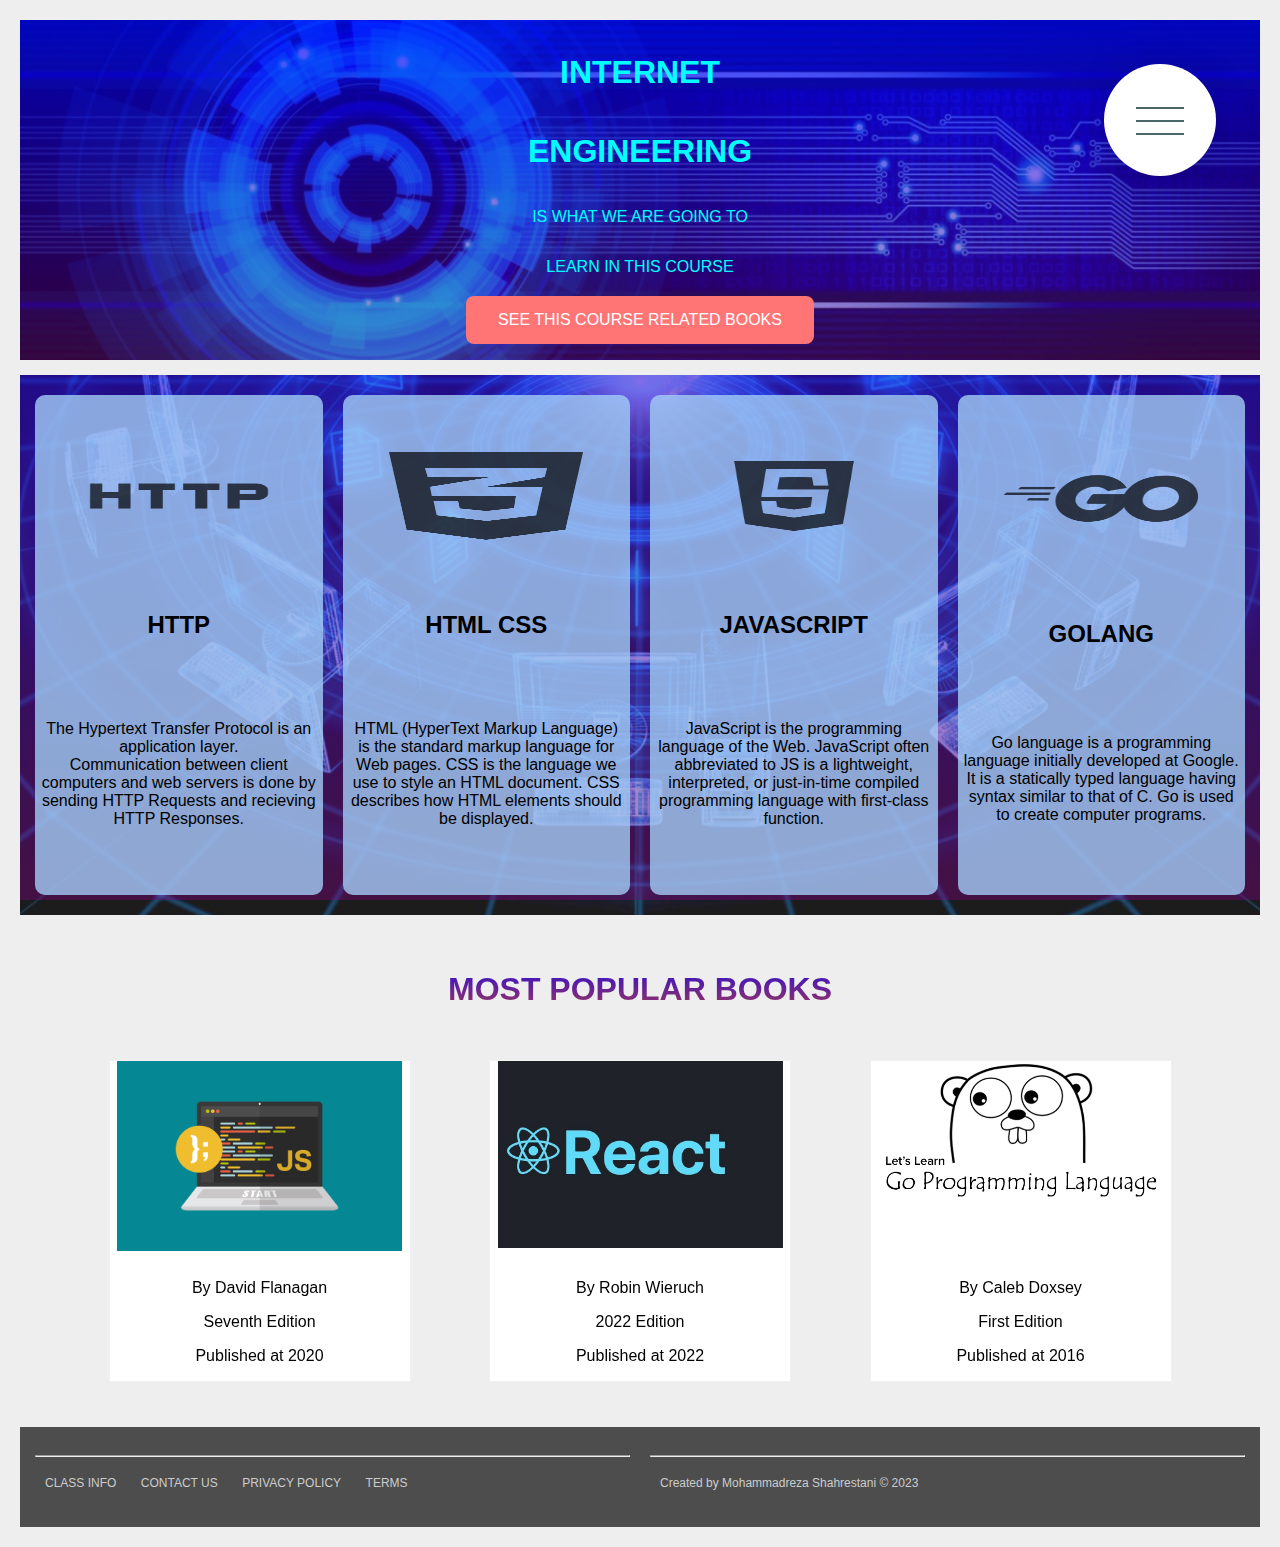
<file: index.html>
<!DOCTYPE html>
<html>
  <head>
    <title>internet engineering</title>
    <link href="styles.css" rel="stylesheet" type="text/css"/>
    <link rel="icon" type="image/jpg" href="./images/favicon.png">
  </head>
  <body>
    <div class="navigation">
      <input type="checkbox" class="navigation__checkbox" id="nav-toggle">
      <label for="nav-toggle" class="navigation__button">
        <span class="navigation__icon" aria-label="toggle navigation menu"></span>
      </label>
      <div class="navigation__background"></div>

      <nav class="navigation__nav" role="navigation">
        <ul class="navigation__list">
          <li class="navigation__item">
              <a href="#start-section" class="navigation__link"><span>01</span>START</a>
          </li> 
          <li class="navigation__item">
            <a href="#lectures-section" class="navigation__link"><span>02</span>COURSE LECTURES</a>
          </li>
          <li class="navigation__item">
            <a href="#books-section" class="navigation__link"><span>03</span>RELATED BOOKS</a>
          </li>
        </ul>
      </nav>
    </div>
    <div class="context">
      <div class="section set-background" id="start-section">
        <h1 class="slide-in">INTERNET</h1>
        <h1 class="slide-in">ENGINEERING</h1>
        <p class="slide-in">IS WHAT WE ARE GOING TO</p>
        <P class="slide-in">LEARN IN THIS COURSE</P>
        <button class="slide-in button" onclick="window.location.href='#books-section';">SEE THIS COURSE RELATED BOOKS</button>
      </div>
      <div class="section set-background-2" id="lectures-section">
        <div class="forth lecture-card">
          <img src="./images/http_icon.png" alt="HTTP"/>
          <h2>HTTP</h2>
          <p>The Hypertext Transfer Protocol is an application layer.<br>Communication between client computers and web servers is done by sending HTTP Requests and recieving HTTP Responses.</p>
        </div>
        <div class="forth lecture-card">
          <img src="./images/css_icon.png" alt="HTML CSS" />
          <h2>HTML CSS</h2>
          <p>HTML (HyperText Markup Language) is the standard markup language for Web pages. CSS is the language we use to style an HTML document. CSS describes how HTML elements should be displayed.</p>
        </div>
        <div class="forth lecture-card">
          <img src="./images/js_icon.png" alt="JAVASCRIPT"/>
          <h2>JAVASCRIPT</h2>
          <p>JavaScript is the programming language of the Web. JavaScript often abbreviated to JS is a lightweight, interpreted, or just-in-time compiled programming language with first-class function.</p>
        </div>
        <div class="forth lecture-card">
          <img src="./images/go_icon.png" alt="GOLANG"/>
          <h2>GOLANG</h2>
          <p>Go language is a programming language initially developed at Google. It is a statically typed language having syntax similar to that of C. Go is used to create computer programs.</p>
        </div>
      </div>
      <div class="section" id="books-section">
        <div class="books-section-title"><h1>MOST POPULAR BOOKS</h1></div>
        <div class="card-container">
          <div class="flip-card third">
            <div class="flip-card-inner">
              <div class="flip-card-front">
                <img src="./images/Book1-2.png" alt="Avatar" style="width:95%;min-height:150px;">
                <div>
                  <p>By David Flanagan</p>
                  <p>Seventh Edition</p>
                  <p>Published at 2020</p>
                </div>
              </div>
              <div class="flip-card-back">
                <h1>JavaScript: The Definitive Guide</h1>
                <h2>Price: $25.12</h2>
                <label for="modal1" class="button">Buy</label>
              </div>
            </div>
          </div>
          <div class="flip-card third">
            <div class="flip-card-inner">
              <div class="flip-card-front">
                <img src="./images/Book2-2.jpg" alt="Avatar" style="width:95%;min-height:150px;">
                <div>
                  <p>By Robin Wieruch</p>
                  <p>2022 Edition</p>
                  <p>Published at 2022</p>
                </div>
              </div>
              <div class="flip-card-back">
                <h1>The Road to React</h1>
                <h2>Price: $25.12</h2>
                <label for="modal2" class="button">Buy</label>
              </div>
            </div>
          </div>
          <div class="flip-card third">
            <div class="flip-card-inner">
              <div class="flip-card-front">
                <img src="./images/Book3-2.png" alt="Avatar" style="width:95%;min-height:150px;">
                <div>
                  <p>By Caleb Doxsey</p>
                  <p>First Edition</p>
                  <p>Published at 2016</p>
                </div>
              </div>
              <div class="flip-card-back">
                <h1>Introducing Go</h1>
                <h2>Price: $15.88</h2>
                <label for="modal3" class="button">Buy</label>
              </div>
            </div>
          </div>
        </div>
        <div style="margin: 0;">
          <input type="checkbox" id="modal1">
          <label for="modal1" class="modal-background"></label>
          <div class="modal">
            <div class="modal-header">
              <h3>JavaScript: The Definitive Guide</h3>
              <label for="modal1">
                <img src="[data-uri]" width="16" height="16" alt="">
              </label>
            </div>
            <div class="modal-content">
              <img src="./images/Book1-1.jpg" alt="js" style="max-width: 300px;"/>
              <div class="detail-card">
                <h2>start reading now</h2>
                <h3>JavaScript: The Definitive Guide</h3>
                <p>
                  This book is for programmers who want to learn JavaScript and for web developers who want to take their understanding and mastery to the next level. It begins by explaining the JavaScript language itself, in detail, from the bottom up. It then builds on that foundation to cover the web platform and Node.js.
                </p>
                <button class="button" onclick="window.location.href='https://www.amazon.com/gp/product/1491952024/';">Buy Now</button>
              </div>
            </div>
          </div>
        </div>
        <div style="margin: 0;">
          <input type="checkbox" id="modal2">
          <label for="modal2" class="modal-background"></label>
          <div class="modal">
            <div class="modal-header">
              <h3>The Road to React</h3>
              <label for="modal2">
                <img src="[data-uri]" width="16" height="16" alt="">
              </label>
            </div>
            <div class="modal-content">
              <img src="./images/Book2-1.jpg" alt="react" style="max-width: 300px;"/>
              <div class="detail-card">
                <h2>start reading now</h2>
                <h3>The Road to React</h3>
                <p>
                  In "The Road to React" you will learn about all the fundamentals of React.js with Hooks while building a full-blown React application step by step. While you create the React application, every chapter will introduce you to a new React key feature. However, there is more than only the fundamentals: The book dives into related topics (e.g. React with TypeScript, Testing, Performance Optimizations) and advanced feature implementations like client- and server-side searching. At the end of the book, you will have a fully working deployed React application.
                </p>
                <button class="button" onclick="window.location.href='https://www.amazon.com/Road-learn-React-pragmatic-React-js/dp/172004399X/';">Buy Now</button>
              </div>
            </div>
          </div>
        </div>
        <div style="margin: 0;">
          <input type="checkbox" id="modal3">
          <label for="modal3" class="modal-background"></label>
          <div class="modal">
            <div class="modal-header">
              <h3>Introducing Go</h3>
              <label for="modal3">
                <img src="[data-uri]" width="16" height="16" alt="">
              </label>
            </div>
            <div class="modal-content">
              <img src="./images/Book3-1.jpg" alt="go" style="max-width: 300px;"/>
              <div class="detail-card">
                <h2>start reading now</h2>
                <h3>Introducing Go</h3>
                <p>
                  Perfect for beginners familiar with programming basics, this hands-on guide provides an easy introduction to Go, the general-purpose programming language from Google. Author Caleb Doxsey covers the languages core features with step-by-step instructions and exercises in each chapter to help you practice what you learn.
                </p>
                <button class="button" onclick="window.location.href='https://www.amazon.com/dp/1491941952/';">Buy Now</button>
              </div>
            </div>
          </div>
        </div>
      </div>
        
      <div class="section">
        <div class="half">
          <hr>
          <p>
            <a class="links" href="#start-section">CLASS INFO</a>
            <a class="links">CONTACT US</a>
            <a class="links">PRIVACY POLICY</a>
            <a class="links">TERMS</a>
          </p>
        </div>
        <div class="half">
          <hr>
          <p>
            <a class="links" href="https://github.com/m-shahrestani">Created by Mohammadreza Shahrestani © 2023</a>
          </p>
        </div>
      </div>
    </div>
  </body>
</html>
</file>
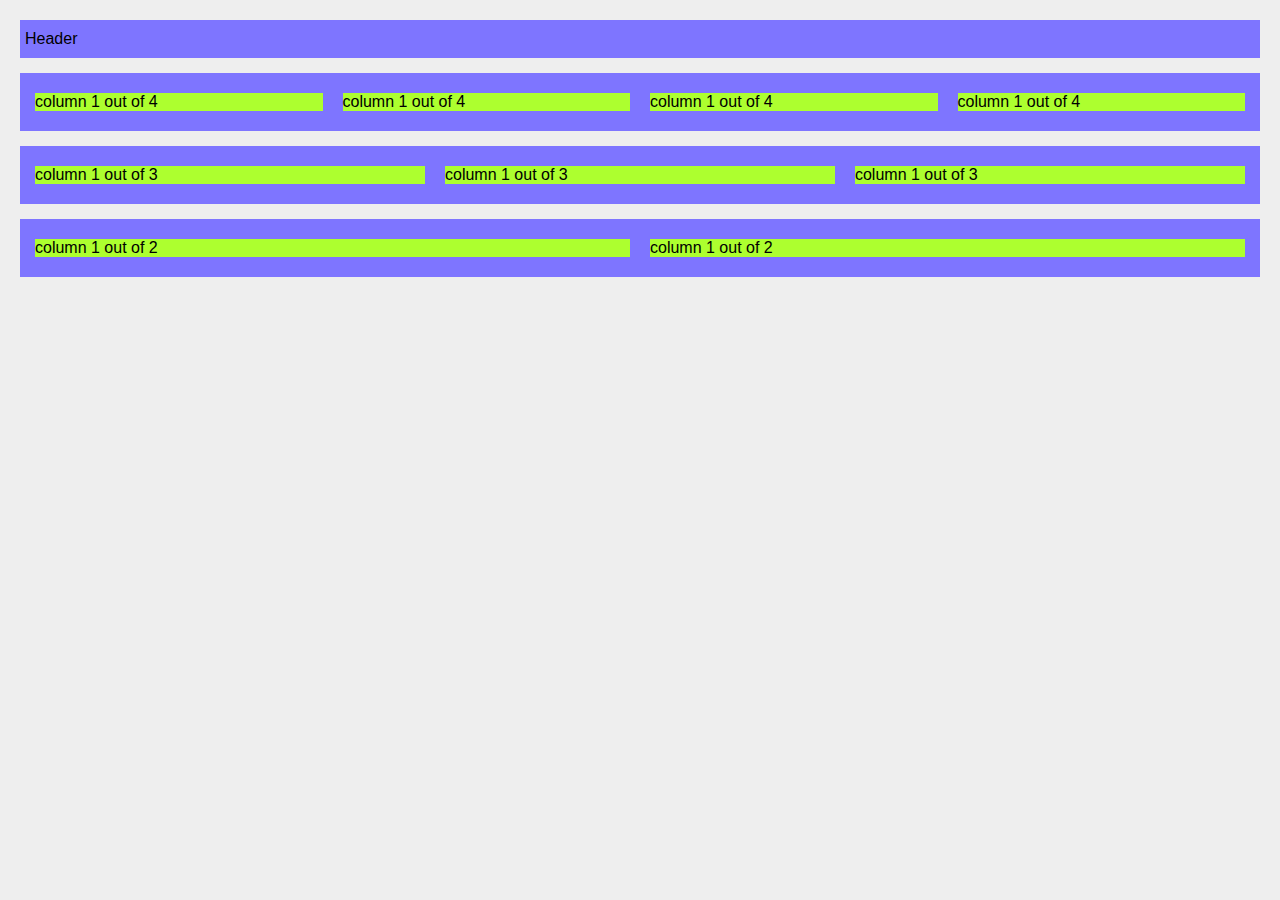
<file: grid-code/index.html>
<!DOCTYPE html>
<html>
  <head>
    <title>internet engineering</title>
    <link href="styles.css" rel="stylesheet" type="text/css"/>
    <link rel="icon" type="image/jpg" href="./images/favicon.png">
  </head>
  <body>
    <div class="section">
      Header
    </div>
    <div class="section">
      <div class="forth">column 1 out of 4</div>
      <div class="forth">column 1 out of 4</div>
      <div class="forth">column 1 out of 4</div>
      <div class="forth">column 1 out of 4</div>
    </div>
    <div class="section">
      <div class="third">column 1 out of 3</div>
      <div class="third">column 1 out of 3</div>
      <div class="third">column 1 out of 3</div>
    </div>
    <div class="section">
      <div class="half">column 1 out of 2</div>
      <div class="half">column 1 out of 2</div>
    </div>
  </body>
</html>
</file>
<file: styles.css>
:root {
    --ml: 20px;
    --mm: 15px;
    --ms: 10px;
    --pl: 20px;
    --pm: 10px;
    --ps: 5px;
}

body{
    font-family: 'Open Sans', sans-serif;
    font-size: 16px;
    background-color: #eee;
    color: #000;
    margin: 0;
    padding: 0;
}

.context {
  height: 100%;
  width: calc(100% - 2 * var(--pl));
  display: flex;
  flex-direction: column;
  align-items: stretch;
  justify-content: space-evenly;
  gap: var(--mm);
  padding: var(--pl);
}

.section{
  display: flex;
  flex-direction: row;
  justify-content: space-evenly;
  align-items: center;
  flex-wrap: nowrap;
  width: calc(100% - var(--ps) * 2);
  padding: var(--pm) var(--ps);
}

.section:nth-of-type(1) {
  flex-direction: column;
  justify-content: center;
}

.section > div {
  /* background-color: greenyellow; */
  margin: var(--ms);
}

.forth {
  width: calc(100% / 4 - var(--ms) * 2);
}

.third {
  width: calc(100% / 3 - var(--ms) * 2);
}

.half {
  width: calc(100% / 2 - var(--ms) * 2);
}

.set-background {
  background:linear-gradient(0deg, rgba(128, 0, 128, 0.4), rgba(0, 0, 255, 0.7)), url("./images/Header.jpg");
  background-position: center;
  background-size: cover;
  background-repeat: no-repeat;

  color: aqua;
  height: 320px;
  line-height: normal;
}

.slide-in {
  animation-duration: 3s;
  animation-name: slideIn;
}

@keyframes slideIn {
  from {
    margin-left: 100%;
    /* width: 100%; */
  }

  to {
    margin-left: 0%;
    /* width: 100%; */
  }
}

.button{
  background-color: rgb(255, 117, 117);
  color: white;
  border: none;
  padding: 15px 32px;
  text-align: center;
  text-decoration: none;
  display: inline-block;
  font-size: 16px;
  margin: 4px 2px;
  cursor: pointer;
  border-radius: 8px;
}

.button:hover{
  background-color:rgb(197, 79, 50)
}

.section:nth-of-type(2) {
  flex-direction: row;
  justify-content: space-evenly;
  align-items: stretch;
}

.set-background-2 {
  background:linear-gradient(0deg, rgba(128, 0, 128, 0.4), rgba(0, 0, 255, 0.7)), url("./images/Background.jpg");
  background-position: center;
  background-size: cover;
  background-repeat: no-repeat;
  background-attachment: fixed;

  height: 520px;
}

.lecture-card {
  display: flex;
  flex-direction: column;
  justify-content: space-evenly;
  align-items: center;
  text-align: center;
  background-color: rgba(162, 205, 245, 0.8);
  padding: var(--ps);
  transition: 500ms linear; 
  border-radius: 10px;
}

.lecture-card:hover {
  background-color: rgba(162, 205, 245, 1);
  transform: scale(1.05);
}

.lecture-card > img {
  width: 70%;
  opacity: 0.7;
  max-height: 100px;
}

/* The flip card container - set the width and height to whatever you want. We have added the border property to demonstrate that the flip itself goes out of the box on hover (remove perspective if you don't want the 3D effect */
.flip-card {
  background-color: transparent;
  width: 300px;
  height: 320px;
  border: 1px solid #f1f1f1;
  perspective: 1000px; /* Remove this if you don't want the 3D effect */
}

/* This container is needed to position the front and back side */
.flip-card-inner {
  position: relative;
  width: 100%;
  height: 100%;
  text-align: center;
  transition: transform 0.8s;
  transform-style: preserve-3d;
}

/* Do an horizontal flip when you move the mouse over the flip box container */
.flip-card:hover .flip-card-inner {
  transform: rotateY(180deg);
}

/* Position the front and back side */
.flip-card-front, .flip-card-back {
  position: absolute;
  width: 100%;
  height: 100%;
  -webkit-backface-visibility: hidden; /* Safari */
  backface-visibility: hidden;
  display: flex;
  flex-direction: column;
  justify-content: space-between;
  align-items: center;
}

/* Style the front side (fallback if image is missing) */
.flip-card-front {
  background-color: #fff;
  color: black;
}

/* Style the back side */
.flip-card-back {
  background-color: dodgerblue;
  color: white;
  transform: rotateY(180deg);
}

.section:nth-of-type(3) {
  flex-direction: column;
  justify-content: center;
  align-items: center;
}

.books-section-title{
  background: -webkit-linear-gradient(blue, rgb(212, 72, 36));
  -webkit-background-clip: text;
  -webkit-text-fill-color: transparent;
  background-clip: text;
}

.books-section-title:hover{
  -webkit-mask-image: linear-gradient(-75deg, rgba(0,0,0,.4) 30%, #000 50%, rgba(0,0,0,.6) 70%);
  -webkit-mask-size: 200%;
  animation: shine 1s infinite;
  mask-image: none;
  mask-size: none;
}

/* effect-shine */
@-webkit-keyframes shine {
  from {
      -webkit-mask-position: 150%;
  }
  to {
      -webkit-mask-position: -50%;
  }
}

.card-container {
  display: flex;
  flex-direction: row;
  justify-content: space-evenly;
  align-items: center;
  flex-wrap: nowrap;
  width: calc(100% - var(--ps) * 2);
  padding: var(--pm) var(--ps);
}

input[type="checkbox"] {
	display:none;
}
input[type="checkbox"]:checked ~ .modal,
input[type="checkbox"]:checked ~ .modal-background {
	display: block;
}
.modal-background {
	width: 100%;
    height: 100%;
    background-color: rgba(0,0,0,0.5);
    position: fixed;
    top: 0;
    left: 0;
    display: none;
    z-index: 9998;
    backdrop-filter: blur(5px);
}
.modal {
    position: fixed;
    top: 0;
    left: 0;
    right: 0;
    bottom: 0;
    margin: auto;
    display: none;	
    width: 90%;
    height: fit-content;
    background-color: #fff;
    box-sizing: border-box;
    z-index: 9999;
}
.modal > p {
	padding: 15px;
    margin: 0;
}
.modal-header {
	background-color: #f9f9f9;
    border-bottom: 1px solid #dddddd;
    box-sizing: border-box;
    height: 50px;
}
.modal-header h3 {
	margin: 0;
    box-sizing: border-box;
    padding-left: 15px;
    line-height: 50px;
    color: #4d4d4d;
    font-size: 16px;
    display: inline-block;
}
.modal-header label {
	box-sizing: border-box;
    border-left: 1px solid #dddddd;
    float: right;
    line-height: 50px;
    padding: 0 15px 0 15px;
    cursor: pointer;
}
.modal-header label:hover img {
	opacity: 0.6;
}

.detail-card {
  padding: var(--pl);
  display: flex;
  flex-direction: column;
  align-items: center;
  justify-content: flex-start;
}

.modal-content {
  display: flex;
  flex-direction: row;
  justify-content: space-evenly;
  align-items: flex-start;
  flex-wrap: nowrap;
  width: 100%;
  height: 100%;
}

.section:nth-of-type(4) {
  flex-direction: row;
  justify-content: space-evenly;
  align-items: center;
  background-color: #4d4d4d;
  color: #ccc;
}

.navigation__checkbox {
    display: none;
}

.navigation__button {
    position: fixed;
    top: 1.5rem;
    right: 1.5rem;
    height: 5rem;
    width: 5rem;
    text-align: center;
    background-color: #fff;
    border-radius: 50%;
    z-index: 300;
    box-shadow: 0 1rem 3rem rgba(0, 0, 0, 0.2);
    cursor: pointer;
}

@media screen  and (min-width: 768px) {
    .navigation__button {
        top: 4rem;
        right: 4rem;
        height: 7rem;
        width: 7rem;
    }
}

.navigation__background {
    position: fixed;
    top: 2rem;
    right: 2rem;
    height: 3rem;
    width: 3rem;
    border-radius: 50%;
    background: #4A676A;
    background-size: cover;
    background-position: center;
    z-index: 100;
    transition: all 800ms cubic-bezier(0.86, 0, 0.07, 1);
}

@media screen and (min-width: 768px) {
    .navigation__background {
        top: 4.5rem;
        right: 4.5rem;
        height: 6rem;
        width: 6rem;
    }
}

.navigation__nav {
    position: fixed;
    top: 0;
    left: 0;
    height: 100vh;
    opacity: 0;
    width: 0;
    visibility: hidden;
    z-index: 200;
    transition: all 800ms cubic-bezier(0.68, -0.55, 0.265, 1.55);
}

.navigation__list {
    /*@include center;*/
    position: absolute;
    top: 50%;
    left: 50%;
    transform: translate(-50%, -50%);
    text-align: center;
    width: 100%;
    list-style: none;
}

.navigation__item {
    margin: 1rem;
}

.navigation__link:link,
.navigation__link:visited {
    display: inline-block;
    padding: 1rem 2rem;
    text-transform: uppercase;
    color: #f4f4f4;
    font-size: 2.4rem;
    text-decoration: none;
    transition: all .2s;
}

@media(min-width: 768px) {
    .navigation__link:link,
    .navigation__link:visited {
        font-size: 3.8rem;
    }
}

.navigation__link span {
    margin-right: 1.5rem;
    display: inline-block;
}

.navigation__link:hover {
    color: #C1D0D0;
    transform: scale(1.1);
}

.navigation__checkbox:checked~.navigation__background {
    transform: scale(80)
}

.navigation__checkbox:checked~.navigation__nav {
    width: 100%;
    visibility: visible;
    opacity: 1;
}

.navigation__icon {

    position: relative;
    margin-top: 2.5rem;
}

@media screen and (min-width: 768px) {
    .navigation__icon {
        margin-top: 3.5rem;
    }
}

.navigation__icon,
.navigation__icon::before,
.navigation__icon::after {
    display: inline-block;
    width: 2.2rem;
    height: 2px;
    background-color: #4A676A;
}

@media (min-width: 768px) {
    .navigation__icon,
    .navigation__icon::before,
    .navigation__icon::after {
        width: 3rem;
    }
}

.navigation__icon::before,
.navigation__icon::after {
    content: '';
    position: absolute;
    left: 0;
    transition: all 200ms;
}

.navigation__icon::before {
    top: -.8rem;
}

.navigation__icon::after {
    top: .8rem;
}

.navigation__button:hover .navigation__icon::before {
    top: -1rem;
}

.navigation__button:hover .navigation__icon::after {
    top: 1rem;
}

.navigation__checkbox:checked+.navigation__button .navigation__icon {
    background-color: transparent;
}

.navigation__checkbox:checked+.navigation__button .navigation__icon::before {
    top: 0;
    transform: rotate(135deg);
}

.navigation__checkbox:checked+.navigation__button .navigation__icon::after {
    top: 0;
    transform: rotate(-135deg);
}

.links {
  margin: 10px;
  text-decoration: none;
  color: inherit;
  font-size: 12px;
}

.links:hover {
  color: #39dae6;
}
</file>
<file: grid-code/styles.css>
:root {
    --ml: 20px;
    --mm: 15px;
    --ms: 10px;
    --pl: 20px;
    --pm: 10px;
    --ps: 5px;
}

body{
    font-family: 'Open Sans', sans-serif;
    font-size: 16px;
    background-color: #eee;
    color: #000;
    margin: 0;
    padding: 0;
    display: flex;
    flex-direction: column;
    align-items: stretch;
    justify-content: space-evenly;
    gap: var(--mm);
    padding: var(--pl);
}

.section{
  background-color: rgb(126, 117, 255);
  display: flex;
  flex-direction: row;
  justify-content: space-evenly;
  align-items: center;
  flex-wrap: nowrap;
  width: calc(100% - var(--ps) * 2);
  padding: var(--pm) var(--ps);
}

.section:nth-of-type(1) {
  justify-content: flex-start;
}

.section > div {
  background-color: greenyellow;
  margin: var(--ms);
}

.forth {
  width: calc(100% / 4 - var(--ms) * 2);
}

.third {
  width: calc(100% / 3 - var(--ms) * 2);
}

.half {
  width: calc(100% / 2 - var(--ms) * 2);
}
</file>
